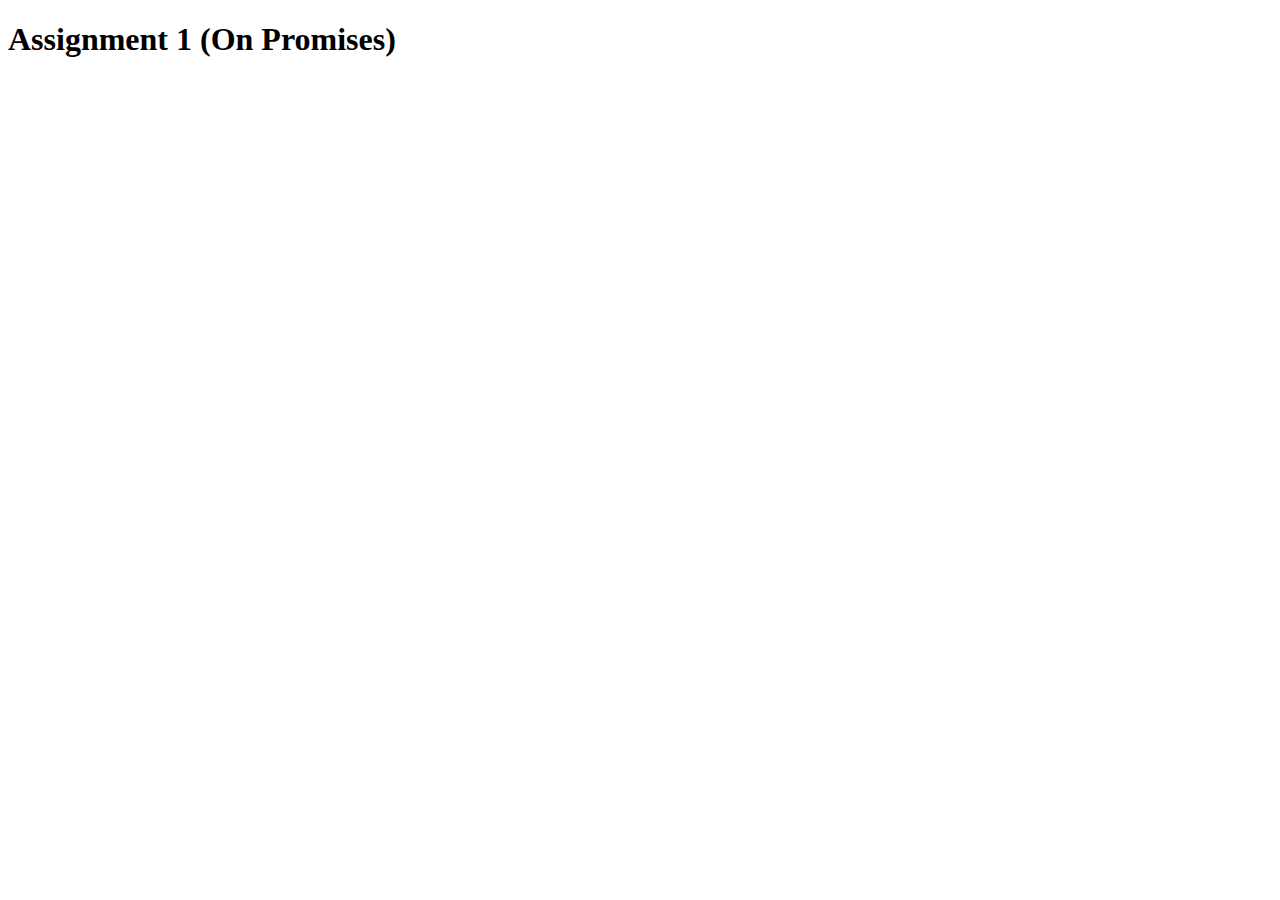
<file: Assignment (Day 4)/Assignment-1-Promises/index.html>
<!DOCTYPE html>
<html>
<head>
	<meta charset="utf-8">
	<meta name="viewport" content="width=device-width, initial-scale=1">
	<title>Assignment 1</title>
</head>
<body>
  <h1>Assignment 1 (On Promises)</h1>
<script src="script.js">
</script>
</body>
</html>
</file>
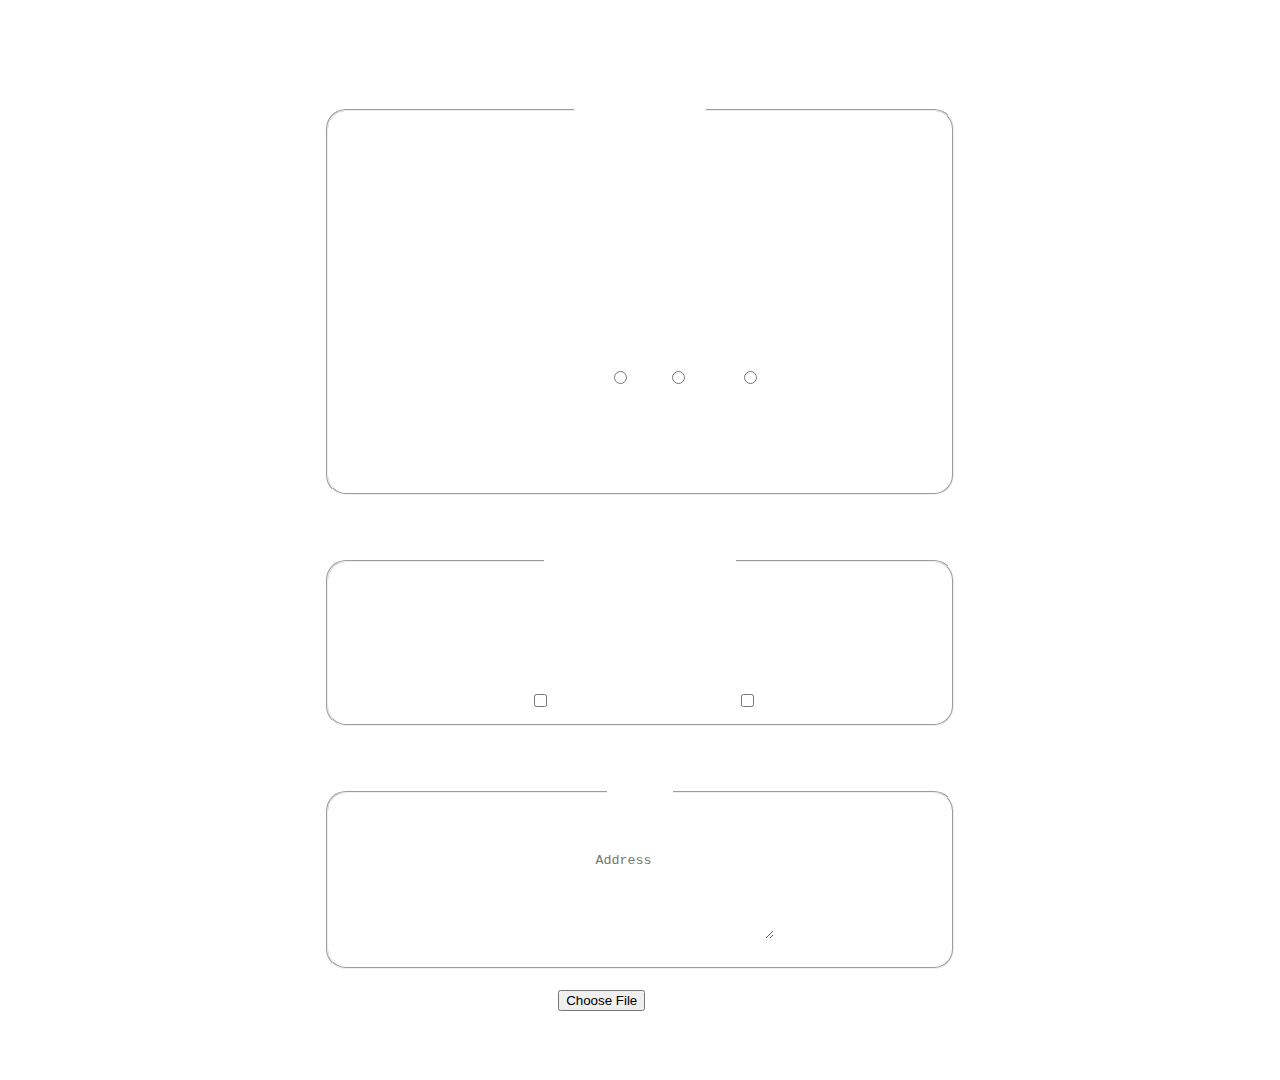
<file: Assigment (Day 1)/Form with Tables.html>
<!-- Assignment 1 -->
<!DOCTYPE html>
<html lang="en">
<head>

  <title>Form with table</title>
  <meta charset="utf-8">
  <meta name="viewport" content="width=device-width">
 <link rel="stylesheet" type="text/css" href="Style.css">

</head>

<body>

<h1>Registration Form</h1>

  <center>

    <fieldset><table>

      <legend><h3><i>Personal Details</i></h3></legend>

    <tr>

      <th>First Name :</th>
      <th><input type="text" name="fname"></th>

    </tr>

    <tr>

      <th>Last Name :</th>
      <th><input type="text" name="lname"></th>

    </tr>

    <tr>

      <th>E-mail Id :</th>
      <th><input type="email" name="email"></th>

    </tr>

    <tr>

      <th> Contact No. :</th>
      <th ><input type="number" name="number"></th>

    </tr>

    <tr>

      <td> Gender :</td>
      <td><input type="radio" name="gender">Male
          <input type="radio" name="gender">Female
          <input type="radio" name="gender">Others
      </td>

    </tr>

    <tr>

      <th>Password :</th>
      <th ><input type="password" name="password"></th>

    </tr>

    <tr>

      <th>Confirm Password :</th>
      <th ><input type="text" name="password"></th>

    </tr>

    </fieldset><br><br>

  </table></center><br><br>

  <center><fieldset><table>
    

      <legend><h3><i>Education Qualification </i></h3></legend>

      <tr>
        
        <th>Qualification :</th>        
             <th><input list="Qc">
                 <datalist id="Qc">
                    <select id="Qc">
                      <option value="10th">10th</option>
                      <option value="Intermediate">Intermediate</option>
                      <option value="ITI">ITI</option>
                      <option value="Diploma">Diploma</option>
                      <option value="B.tech">B.tech</option>
                      <option value="M.tech">M.tech</option>
                    </select>
                  </datalist>
              </th>

      </tr>

      <tr>
        
        <th>Branch :</th>        
             <th><input list="branch">
                 <datalist id="branch">
                    <select id="branch">
                      <option value="Automobile Eng">Automobile Eng</option>
                      <option value="Computer Science Eng">Computer Science Eng</option>
                      <option value="Electricak And Electronics Eng">Electricak And Electronics Eng</option>
                      <option value="Electronics And Communication Eng">Electronics And Communication Eng</option>
                      <option value="Mechanical Eng">Mechanical Eng</option>
                    </select>
                  </datalist>
              </th>

      </tr>

      <tr>

        <th>Hobbies :</th>
        <th><input type="checkbox" name="Hobbies">Drawing</th>
        <th><input type="checkbox" name="Hobbies">Playing Chess</th>
       

      </tr>


    </fieldset>


  </table></center><br><br>

  <center><fieldset><table>

    <legend><h3><i> Address </i></h3></legend>

    <tr>
      <th>Address :</th>

      <th><textarea placeholder="Address" color="white"></textarea></th>

    </tr>

</fieldset>

  </table>

     </center><br>


     <center>

      <table>

        <tr>

          <th>Attach File :</th>
          <th><input type="file" name="file"></th>

        </tr>

      </table><br>

      <form>

     <input type="submit" name="SUBMIT">

     </center>
  </form>

</body>

</html>
</file>
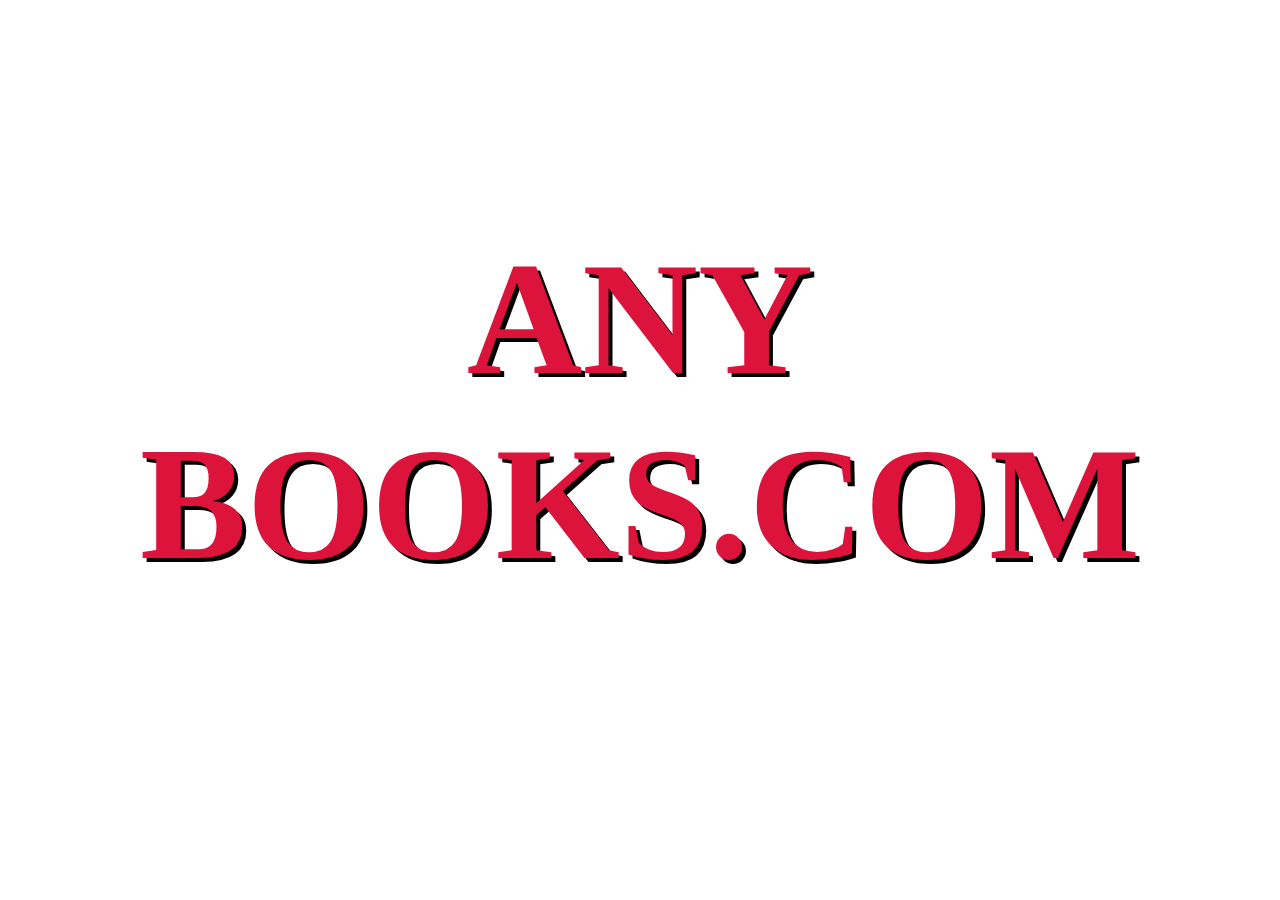
<file: Assigment (Day 2)/Assigment 1/Anybooks.html>
<!DOCTYPE html>
<html>
<head>
	<meta charset="utf-8">
	<meta name="viewport" content="width=device-width, initial-scale=1">
	<title>Home</title>
	<style type="text/css">

		#text
		{
			font-family:Lucida Handwriting; /*Cursive*/
			font-size:10em;
			text-align:center;
			padding-top:120px;
			color:#DC143C;
			text-shadow: 4px 4px black;
		}
		

	</style>
</head>
<body>

	<h1 id="text">ANY BOOKS.COM</h1>

</body>
</html>
</file>
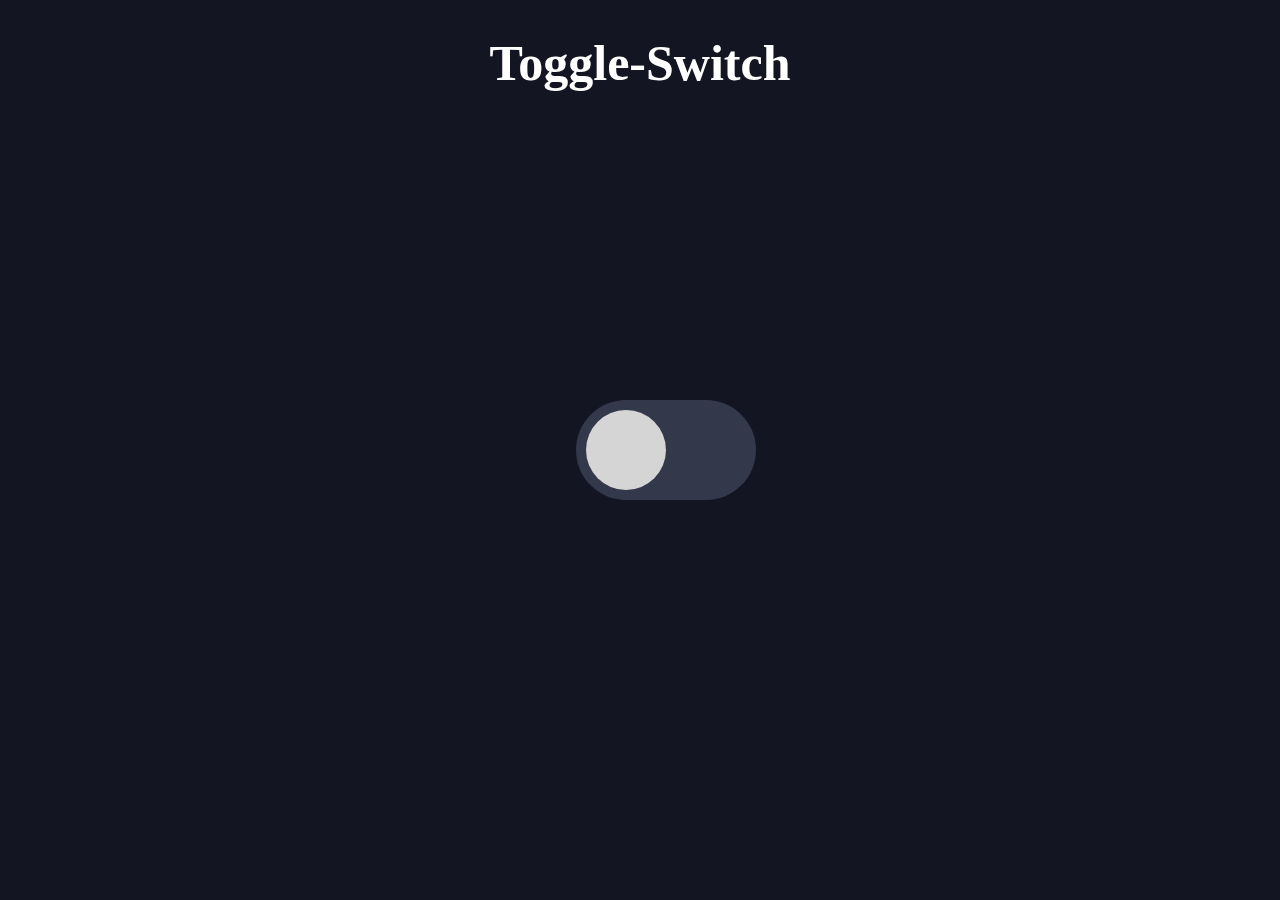
<file: Assigment (Day 2)/Assignment 3/Toggle Switch.html>
<!DOCTYPE html>
<html>
<head>
	<meta charset="utf-8">
	<meta name="viewport" content="width=device-width, initial-scale=1">
	<title>Toggle Switch</title>
	<link rel="stylesheet" type="text/css" href="style.css">
</head>
<body>

	<h1>Toggle-Switch</h1>

	<input type="checkbox" name="checkbox">

</body>
</html>
</file>
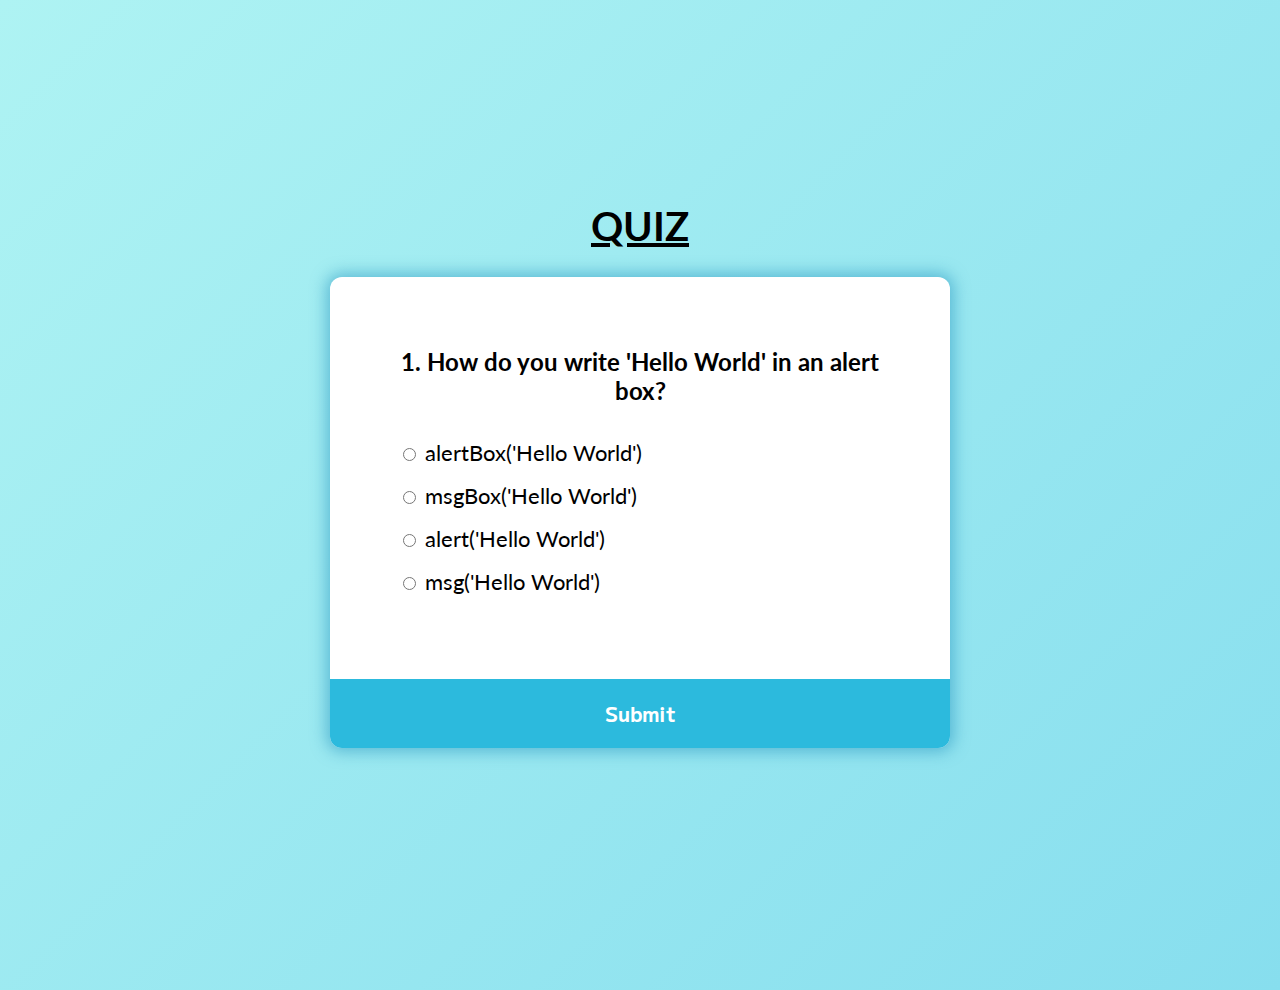
<file: Assignment (Day 5)/Assignment 4 Quiz/Quiz.html>
<!DOCTYPE html>
<html lang="en">
<head>
    <meta charset="UTF-8">
    <meta http-equiv="X-UA-Compatible" content="IE=edge">
    <meta name="viewport" content="width=device-width, initial-scale=1.0">
    <title>Quiz</title>
    <link rel="stylesheet" href="Quizstyles.css">
</head>
<body>
    
    
    <div><h1><u>QUIZ</u></h1></h1>
    <div class="quiz-container" id="quiz">
        <div class="quiz-header">
          <h2 id="question">Question Text</h2>
          <ul>
            <li>
              <input type="radio" name="answer" id="a" class="answer">
              <label for="a" id="a_text">Answer</label>
            </li>
    
            <li>
              <input type="radio" name="answer" id="b" class="answer">
              <label for="b" id="b_text">Answer</label>
            </li>
    
            <li>
              <input type="radio" name="answer" id="c" class="answer">
              <label for="c" id="c_text">Answer</label>
            </li>
    
            <li>
              <input type="radio" name="answer" id="d" class="answer">
              <label for="d" id="d_text">Answer</label>
            </li>
    
          </ul>
        </div>
    
        <button id="submit">Submit</button>
    
      </div>

    </div>

      <script src="script.js"></script>
    
</body>
</html>
</file>
<file: Assigment (Day 1)/Style.css>
body
{
	background: url("https://images.unsplash.com/photo-1635983936376-154277d90673?ixid=MnwxMjA3fDB8MHxwaG90by1wYWdlfHx8fGVufDB8fHx8&ixlib=rb-1.2.1&auto=format&fit=crop&w=2070&q=80");
    background-repeat:no-repeat;
    background-size:cover;
    background-position:center;

}

h1
{
	text-align:center; color:white;
}

th,td
{
	color:white;
}

input[type=text],input[type=email],input[type=password],input[type=number],input[list]
{
	width: 140%;
	height:18px;
	border-radius:10px;
	margin: 10px;
	background-color:transparent;
	border: 0.5px solid white;
	color:white;
}

fieldset
{
	border-radius:20px ;width:600px; 

}

legend
{
	text-align:center; color:white;
}

textarea
{
	width:200px;
	height:100px;
	background:transparent;
	color:white;
	box-sizing: border-box;
	border:0.5px solid white;
	border-radius:10px;
	margin:10px;
	padding: 12px 20px;

}

input[type=submit]
{
  background-color:transparent;
  border: 0.5px solid white;
  color: white;
  border-radius:10px;
  padding: 10px 20px;
  font-size:16px;

}

table
{
	text-align:left;
}
</file>
<file: Assigment (Day 2)/Assignment 3/style.css>
body
{
	background-color:#141523;
	padding:0px;
	margin:0px;
}

h1
{
	font-size:50px;
	color:#ffff;
	font-family:cursive;
	text-align:center;
}

input[type="checkbox"]
{
	appearance:none;
	height:100px;
	width:180px;
	background-color:#34384b;
	border-radius:50px;
	position:absolute;
	margin:auto;
	top:0;
	bottom:0;
	left:45%;
	right:50%;
	cursor:pointer;
	transition:1s;
}

input[type="checkbox"]:before
{
	content:"";
	position:absolute;
	height:80px;
	width:80px;
	background-color:#d5d5d5;
	border-radius:50%;
	left:10px;
	bottom:10px;
	transition:1s;
	
}

input[type="checkbox"]:after
{
	position:absolute;
	transition:1s;
	/*content:"OFF";
	font-family:sans-serif;
	color:#d5d5d5;
	font-size:65px;
	left:20px;
	bottom:180px;
	letter-spacing:1px;*/
	
}

input[type="checkbox"]:checked
{
	background-color:#91d28f;
}

input[type="checkbox"]:checked:before
{
	background-color:#1f212d;
	left:90px;
}

/*input[type="checkbox"]:checked:after
{
	content:"ON";
	color:#19d28f;
}*/
</file>
<file: Assignment (Day 5)/Assignment 4 Quiz/Quizstyles.css>
@import url('https://fonts.googleapis.com/css2?family=Comforter&family=Fugaz+One&family=Gwendolyn&family=Inconsolata:wght@200&family=Lato:ital@1&family=M+PLUS+2:wght@100&family=Noto+Sans+JP:wght@100&family=Noto+Sans:ital@1&display=swap');

*{
    box-sizing:border-box;
}

body{
    background-color: #28bbb4;
    background-image: linear-gradient(315deg, #87deee 0%, #aef3f3 100%);
    font-family:'Lato', sans-serif;
    display:flex;
    justify-content:center;
    align-items:center;
    height:110vh;
    overflow:hidden;
    margin:0;
}

h1{
    text-align:center;
    font-size:2.5rem;
    margin-top:-40px;
}

.quiz-container{
    background-color:#fff;
    border-radius:12px;
    box-shadow:0 0 15px 4px rgba(28, 142, 187, 0.5);
    width:620px;
    overflow:hidden;
}

.quiz-header{
    padding:60px;
}

h2{
    padding:10px;
    text-align:center;
    margin:0;
}

ul{
    list-style-type:none;
    padding:0;
}

ul li{
    font-size:22px;
    padding:8px;
    margin:1 rem 0;
    /* font-family:Poppins, sans-serif; */
}

ul li label{
    cursor: pointer;
}

button{
    background-color:rgb(44, 186, 221);
    color:#fff;
    border:none;
    display: block;
    width:100%;
    cursor:pointer;
    font-size: 20px;
    font-family:'M PLUS 2', sans-serif;
    font-weight: bold;
    padding:20px;
}

button:hover{
    background-color: rgb(13, 142, 182);
}

button:focus{
    outline:none;
    background-color: #47db60;
}
</file>
